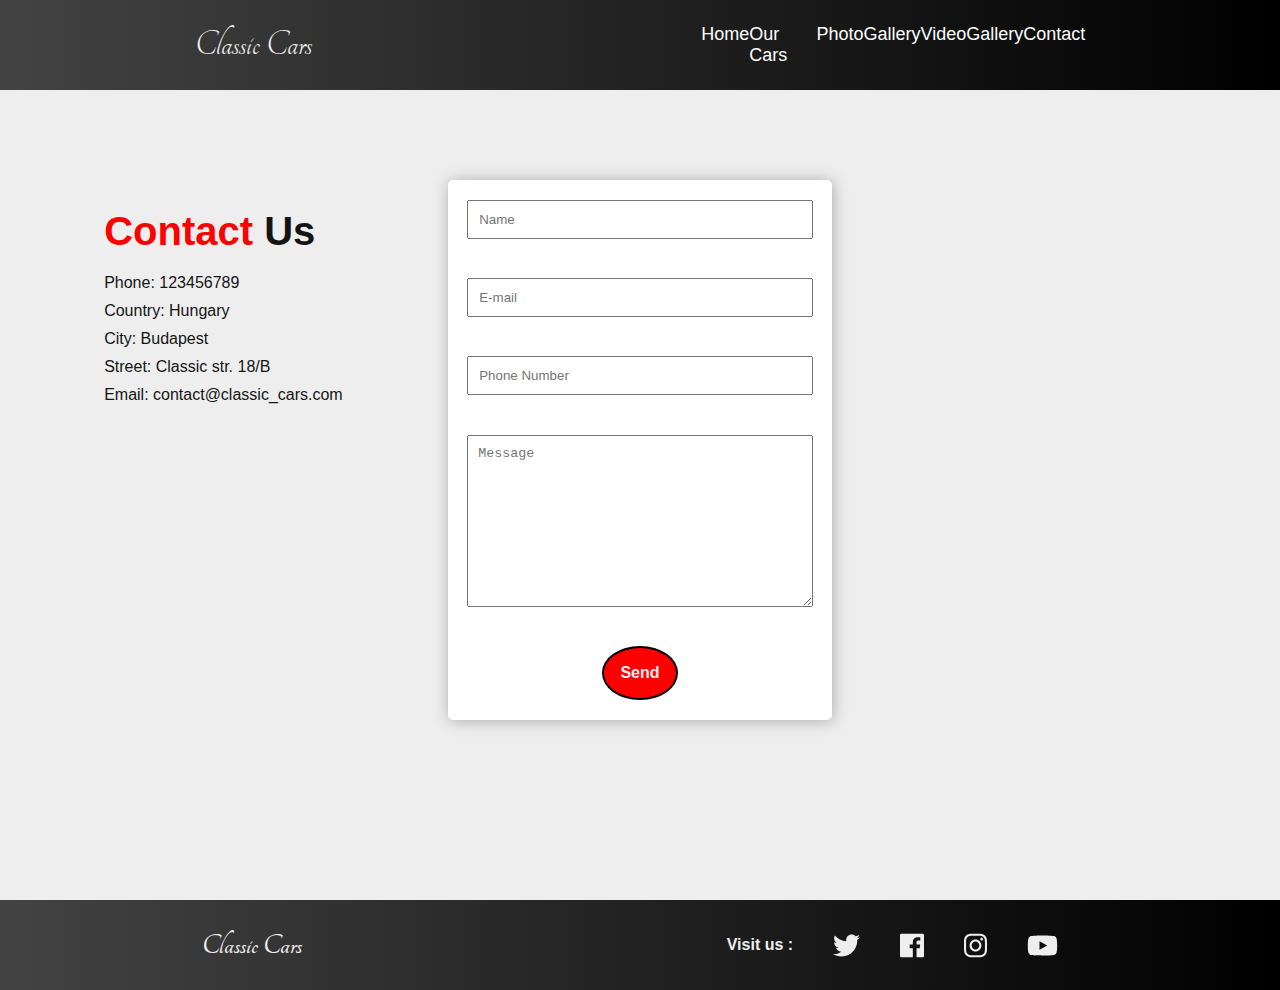
<file: Contact/contact.html>
<!DOCTYPE html>
<html lang="en">

<head>
    <meta charset="UTF-8">
    <meta name="viewport" content="width=device-width, initial-scale=1.0">
    <meta http-equiv="X-UA-Compatible" content="ie=edge">
    <title>Our Cars</title>
    <link href="https://fonts.googleapis.com/css?family=Raleway&display=swap" rel="stylesheet">
    <link href="https://fonts.googleapis.com/css?family=Tangerine&display=swap" rel="stylesheet">
    <link href="https://fonts.googleapis.com/css?family=Neucha|Patrick+Hand&display=swap" rel="stylesheet">


    <link rel="stylesheet" href="../Css/style.css">
</head>

<body>
    <!--* Navigation-->

    <nav class="nav-color-grad">
        <div class="logo">
            <a href="../index.html">
                <h4>Classic Cars</h4>
            </a>
        </div>
        <ul class="navigation">
            <li><a href="../index.html">Home</a></li>
            <li><a href="../Our Cars/our_cars.html">Our Cars</a></li>
            <li><a href="../Gallery/gallery.html">PhotoGallery</a></li>
            <li><a href="../VideoGallery/video_gallery.html">VideoGallery</a></li>
            <li><a href="contact.html">Contact</a></li>
            <div class="close-burger">
                <div class="line"></div>
                <div class="line2"></div>
            </div>
        </ul>
        <svg class="burger" width="50" height="50" viewBox="0 0 100 100" fill="none" xmlns="http://www.w3.org/2000/svg">
            <path d="M8 35H91" stroke="#EEEEEE" stroke-width="5" />
            <path d="M8 50H65" stroke="#EEEEEE" stroke-width="5" />
            <path d="M8 66H41" stroke="#EEEEEE" stroke-width="5" />
        </svg>
    </nav>


    <!--* Form -->

    <div class="contact">
        <div class="contact-text">
            <h2>
                <span>Contact</span> Us</h2>
            <p>Phone: 123456789</p>
            <p>Country: Hungary</p>
            <p>City: Budapest</p>
            <p>Street: Classic str. 18/B</p>
            <p>Email: contact@classic_cars.com</p>
        </div>
        <form action="mailto:nagymart93@gmail.com" method="post" enctype="text/plain">
            <input type="text" placeholder="Name">
            <input type="email" placeholder="E-mail">
            <input type="phone" placeholder="Phone Number">
            <textarea name="message" cols="30" rows="10" placeholder="Message"></textarea>
            <input type="submit" value="Send" class="submit">
        </form>
    </div>











    <!--* Footer -->
    <footer>
        <div class="footer-logo">
            <h4>Classic Cars</h4>
        </div>
        <div class="social-links">
            <p>Visit us :</p>
            <img src="../Media/Images/twitter-brands (1).svg" alt="twitter-brands">
            <img src="../Media/Images/facebook-brands.svg" alt="facebook-brands">
            <img src="../Media/Images/instagram-brands.svg" alt="instagram-brands">
            <img src="../Media/Images/youtube-brands.svg" alt="youtube-brands">

        </div>
    </footer>

    <!--* Script -->
    <script src="../Scripts/main.js"></script>
    <script>
        window.onload = introPage;
    </script>


</body>

</html>
</file>
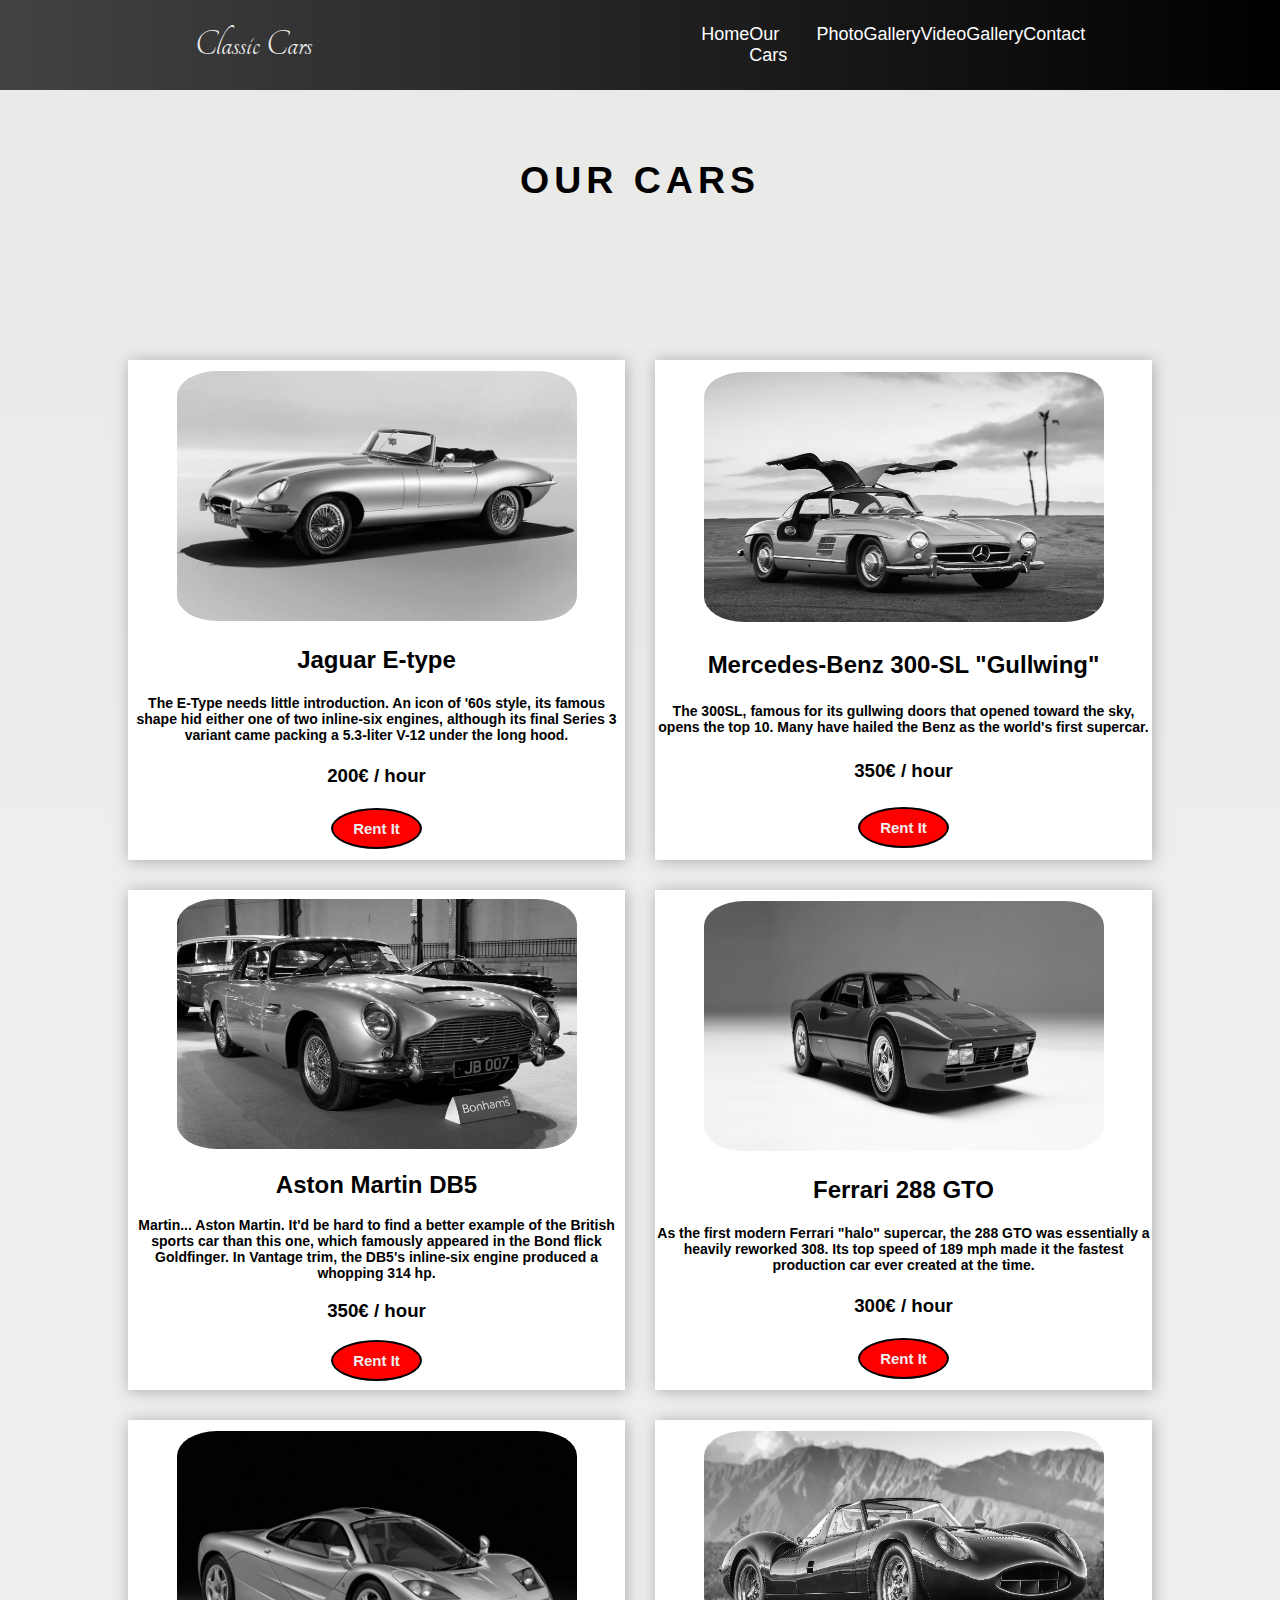
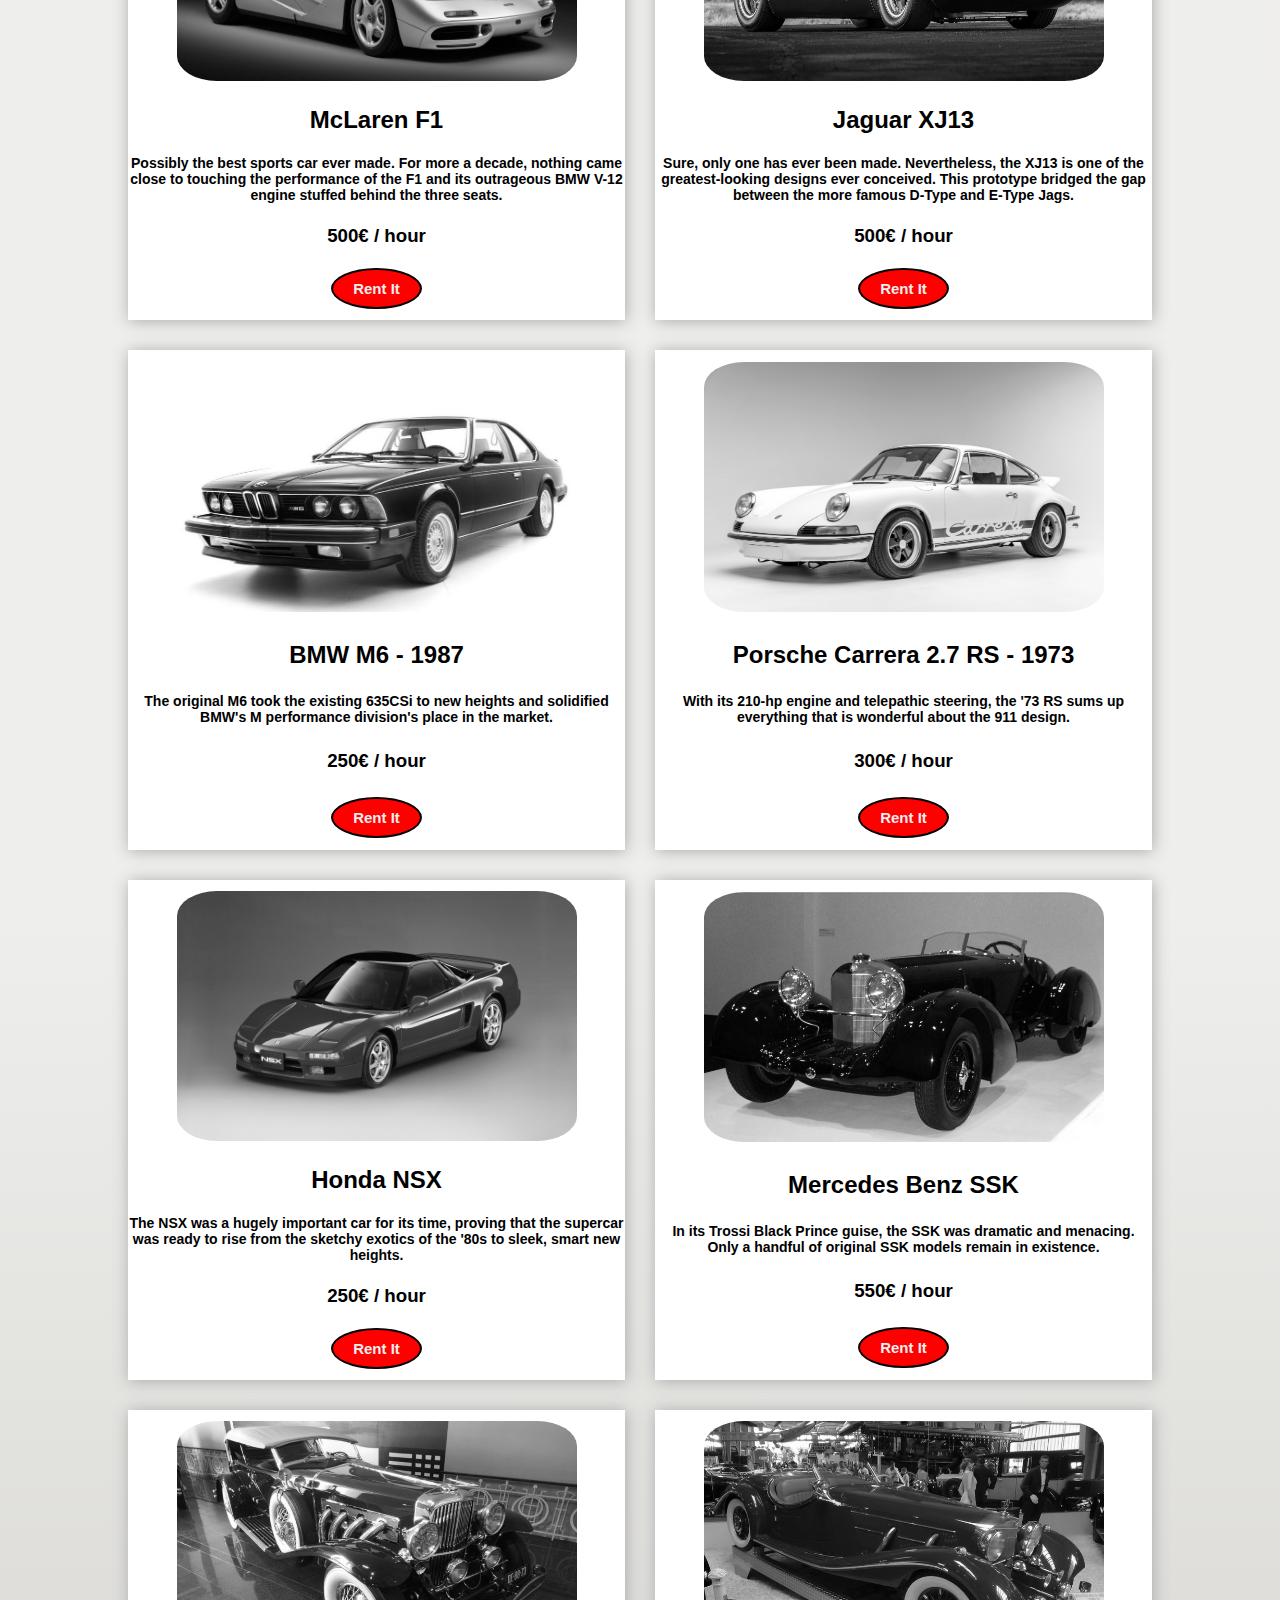
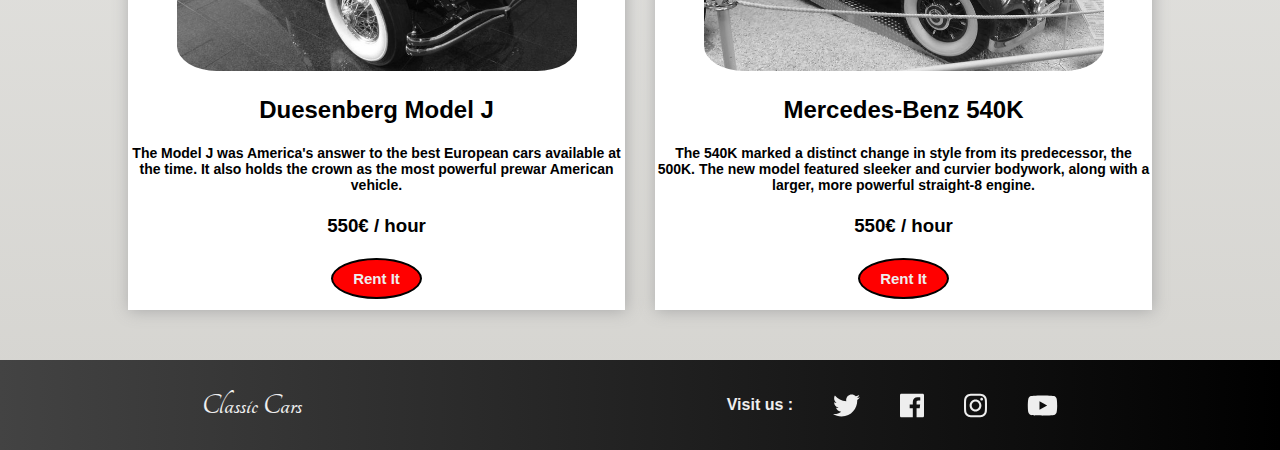
<file: Our Cars/our_cars.html>
<!DOCTYPE html>
<html lang="en">

<head>
    <meta charset="UTF-8">
    <meta name="viewport" content="width=device-width, initial-scale=1.0">
    <meta http-equiv="X-UA-Compatible" content="ie=edge">
    <title>Our Cars</title>
    <link href="https://fonts.googleapis.com/css?family=Raleway&display=swap" rel="stylesheet">
    <link href="https://fonts.googleapis.com/css?family=Tangerine&display=swap" rel="stylesheet">
    <link href="https://fonts.googleapis.com/css?family=Neucha|Patrick+Hand&display=swap" rel="stylesheet">


    <link rel="stylesheet" href="../Css/style.css">
</head>

<body>
    <!--* Navigation-->

    <nav class="nav-color-grad">
        <div class="logo">
            <a href="../index.html">
                <h4>Classic Cars</h4>
            </a>
        </div>
        <ul class="navigation">
            <li><a href="../index.html">Home</a></li>
            <li><a href="our_cars.html">Our Cars</a></li>
            <li><a href="../Gallery/gallery.html">PhotoGallery</a></li>
            <li><a href="../VideoGallery/video_gallery.html">VideoGallery</a></li>
            <li><a href="../Contact/contact.html">Contact</a></li>
            <div class="close-burger">
                <div class="line"></div>
                <div class="line2"></div>
            </div>
        </ul>
        <svg class="burger" width="50" height="50" viewBox="0 0 100 100" fill="none" xmlns="http://www.w3.org/2000/svg">
            <path d="M8 35H91" stroke="#EEEEEE" stroke-width="5" />
            <path d="M8 50H65" stroke="#EEEEEE" stroke-width="5" />
            <path d="M8 66H41" stroke="#EEEEEE" stroke-width="5" />
        </svg>
    </nav>


    <!--* Cars - Products -->


    <section class="products-page">
        <div class="cars-title">
            <h2>Our Cars</h2>
        </div>
        <div class="cars-list">
            <div>
                <a href="../Media/Images/jaguar-e-type-zero-concept.jpg"><img
                        src="../Media/Images/jaguar-e-type-zero-concept.jpg" alt=""></a>
                <h2>Jaguar E-type
                </h2>
                <h5>The E-Type needs little introduction. An icon of '60s style, its famous shape hid either one of two
                    inline-six engines, although its final Series 3 variant came packing a 5.3-liter V-12 under the long
                    hood.</h5>
                <h3>200€ / hour</h3>
                <a href="../Contact/contact.html"><button>Rent It</button></a>
            </div>
            <div>
                <a href="../Media/Images/Levine_SL_301.jpg"><img src="../Media/Images/Levine_SL_301.jpg" alt=""></a>
                <h2>Mercedes-Benz 300-SL "Gullwing"
                </h2>
                <h5>The 300SL, famous for its gullwing doors that opened toward the sky, opens the top 10. Many have
                    hailed the Benz as the world's first supercar.</h5>
                <h3>350€ / hour</h3>
                <a href="../Contact/contact.html"><button>Rent It</button></a>
            </div>
            <div>
                <a href="../Media/Images/54ca5c481b744_-_100-cars-089-aston-martin-db5-1211-xln.jpg"><img
                        src="../Media/Images/54ca5c481b744_-_100-cars-089-aston-martin-db5-1211-xln.jpg" alt=""></a>
                <h2>Aston Martin DB5
                </h2>
                <h5>Martin... Aston Martin. It'd be hard to find a better example of the British sports car than this
                    one,
                    which famously appeared in the Bond flick Goldfinger. In Vantage trim, the DB5's inline-six engine
                    produced a whopping 314 hp.</h5>
                <h3>350€ / hour</h3>
                <a href="../Contact/contact.html"><button>Rent It</button></a>
            </div>
            <div>
                <a href="../Media/Images/288_GTO_Product_Page_2000x850_crop_center.jpg"><img
                        src="../Media/Images/288_GTO_Product_Page_2000x850_crop_center.jpg" alt=""></a>
                <h2>Ferrari 288 GTO
                </h2>
                <h5>As the first modern Ferrari "halo" supercar, the 288 GTO was essentially a heavily reworked 308. Its
                    top speed of 189 mph made it the fastest production car ever created at the time.</h5>
                <h3>300€ / hour</h3>
                <a href="../Contact/contact.html"><button>Rent It</button></a>
            </div>
            <div>
                <a href="../Media/Images/mclaren-f1-chassis-no-63.jpg"><img
                        src="../Media/Images/mclaren-f1-chassis-no-63.jpg" alt=""></a>
                <h2>McLaren F1
                </h2>
                <h5>Possibly the best sports car ever made. For more a decade, nothing came close to touching the
                    performance of the F1 and its outrageous BMW V-12 engine stuffed behind the three seats.</h5>
                <h3>500€ / hour</h3>
                <a href="../Contact/contact.html"><button>Rent It</button></a>
            </div>
            <div>
                <a href="../Media/Images/1966-Jaguar-XJ13-Replica-by-Tempero_22.jpg"><img
                        src="../Media/Images/1966-Jaguar-XJ13-Replica-by-Tempero_22.jpg" alt=""></a>
                <h2>Jaguar XJ13
                </h2>
                <h5>Sure, only one has ever been made. Nevertheless, the XJ13 is one of the greatest-looking designs
                    ever conceived. This prototype bridged the gap between the more famous D-Type and E-Type Jags.</h5>
                <h3>500€ / hour</h3>
                <a href="../Contact/contact.html"><button>Rent It</button></a>
            </div>
            <div>
                <a href="../Media/Images/bmwm61987.jpg"><img src="../Media/Images/bmwm61987.jpg" alt=""></a>
                <h2>BMW M6 - 1987
                </h2>
                <h5>The original M6 took the existing 635CSi to new heights and solidified BMW's M performance
                    division's place in the market.</h5>
                <h3>250€ / hour</h3>
                <a href="../Contact/contact.html"><button>Rent It</button></a>
            </div>
            <div>
                <a href="../Media/Images/porsche_911_carrera_rs_2.7_touring_33.jpeg"><img
                        src="../Media/Images/porsche_911_carrera_rs_2.7_touring_33.jpeg" alt=""></a>
                <h2>Porsche Carrera 2.7 RS - 1973
                </h2>
                <h5>With its 210-hp engine and telepathic steering, the '73 RS sums up everything that is wonderful
                    about the 911 design.</h5>
                <h3>300€ / hour</h3>
                <a href="../Contact/contact.html"><button>Rent It</button></a>
            </div>
            <div>
                <a href="../Media/Images/1990-Honda-NSX-V1-1080.jpg"><img
                        src="../Media/Images/1990-Honda-NSX-V1-1080.jpg" alt=""></a>
                <h2>Honda NSX
                </h2>
                <h5>The NSX was a hugely important car for its time, proving that the supercar was ready to rise from
                    the sketchy exotics of the '80s to sleek, smart new heights.</h5>
                <h3>250€ / hour</h3>
                <a href="../Contact/contact.html"><button>Rent It</button></a>
            </div>
            <div>
                <a href="../Media/Images/54ca5c4547742_-_100-cars-082-mercedes-benz-ssk-34-1211-xln-50430951.jpg"><img
                        src="../Media/Images/54ca5c4547742_-_100-cars-082-mercedes-benz-ssk-34-1211-xln-50430951.jpg"
                        alt=""></a>
                <h2>Mercedes Benz SSK</h2>
                <h5>In its Trossi Black Prince guise, the SSK was dramatic and menacing. Only a handful of original SSK
                    models remain in existence.</h5>
                <h3>550€ / hour</h3>
                <a href="../Contact/contact.html"><button>Rent It</button></a>
            </div>
            <div>
                <a href="../Media/Images/54ca5c44c8762_-_100-cars-081-duesy-model-j-1211-xln.jpg"><img
                        src="../Media/Images/54ca5c44c8762_-_100-cars-081-duesy-model-j-1211-xln.jpg" alt=""></a>
                <h2>Duesenberg Model J</h2>
                <h5>The Model J was America's answer to the best European cars available at the time. It also holds the
                    crown as the most powerful prewar American vehicle.</h5>
                <h3>550€ / hour</h3>
                <a href="../Contact/contact.html"><button>Rent It</button></a>
            </div>

            <div>
                <a href="../Media/Images/54ca5c2a4bd00_-_100-cars-009-mb-540k-1211-xln.jpg"><img
                        src="../Media/Images/54ca5c2a4bd00_-_100-cars-009-mb-540k-1211-xln.jpg" alt=""></a>
                <h2>Mercedes-Benz 540K</h2>
                <h5>The 540K marked a distinct change in style from its predecessor, the 500K. The new model featured
                    sleeker and curvier bodywork, along with a larger, more powerful straight-8 engine.</h5>
                <h3>550€ / hour</h3>
                <a href="../Contact/contact.html"><button>Rent It</button></a>
            </div>


        </div>
    </section>


    <!--* Footer -->
    <footer>
        <div class="footer-logo">
            <h4>Classic Cars</h4>
        </div>
        <div class="social-links">
            <p>Visit us :</p>
            <img src="../Media/Images/twitter-brands (1).svg" alt="twitter-brands">
            <img src="../Media/Images/facebook-brands.svg" alt="facebook-brands">
            <img src="../Media/Images/instagram-brands.svg" alt="instagram-brands">
            <img src="../Media/Images/youtube-brands.svg" alt="youtube-brands">

        </div>
    </footer>

    <!--* Script -->
    <script src="../Scripts/main.js"></script>
    <script>
        window.onload = introPage;
    </script>








</body>

</html>
</file>
<file: Css/style.css>
* {
  -webkit-box-sizing: border-box;
          box-sizing: border-box;
  margin: 0;
  padding: 0;
}

::-webkit-scrollbar {
  width: 10px;
}

::-webkit-scrollbar-track {
  background: white;
}

::-webkit-scrollbar-thumb {
  background: silver;
}

::-webkit-scrollbar-thumb:hover {
  background: black;
}

nav {
  position: fixed;
  top: 0px;
  width: 100%;
  display: -webkit-box;
  display: -ms-flexbox;
  display: flex;
  -ms-flex-pack: distribute;
      justify-content: space-around;
  min-height: 10vh;
  -webkit-box-align: center;
      -ms-flex-align: center;
          align-items: center;
  z-index: 100;
}

nav .logo {
  display: -webkit-box;
  display: -ms-flexbox;
  display: flex;
  -webkit-box-align: center;
      -ms-flex-align: center;
          align-items: center;
  color: white;
  -webkit-transition: opacity 0.5s ease;
  transition: opacity 0.5s ease;
  padding: 20px 0px;
}

nav .logo a {
  color: #eeeeee;
  text-decoration: none;
}

nav .logo img {
  width: 30px;
}

nav .logo h4 {
  font-family: 'Tangerine', cursive;
  font-weight: 400;
  font-size: 38px;
}

nav ul {
  font-family: "Montserrat", sans-serif;
  font-size: 18px;
  width: 30%;
  display: -webkit-box;
  display: -ms-flexbox;
  display: flex;
  -ms-flex-pack: distribute;
      justify-content: space-around;
}

nav ul li {
  list-style: none;
}

nav ul li a {
  text-decoration: none;
  color: white;
}

nav ul li a:hover {
  font-size: 30px;
}

footer {
  font-family: "Montserrat", sans-serif;
  font-weight: bold;
  display: -webkit-box;
  display: -ms-flexbox;
  display: flex;
  -ms-flex-pack: distribute;
      justify-content: space-around;
  height: 10vh;
  background-image: -webkit-gradient(linear, left top, right top, from(#434343), to(black));
  background-image: linear-gradient(to right, #434343 0%, black 100%);
  -webkit-box-align: center;
      -ms-flex-align: center;
          align-items: center;
  color: #eeeeee;
}

footer .footer-logo {
  font-family: 'Tangerine', cursive;
  font-size: 30px;
}

footer .social-links {
  height: 100%;
  display: -webkit-box;
  display: -ms-flexbox;
  display: flex;
  -webkit-box-align: center;
      -ms-flex-align: center;
          align-items: center;
}

footer .social-links p {
  margin: 20px;
}

footer .social-links img {
  height: 30%;
  margin: 20px;
}

footer .social-links img:hover {
  height: 60%;
  margin: 50px;
}

header {
  min-height: 100vh;
  position: relative;
  background-image: -webkit-gradient(linear, left top, right top, from(#434343), to(black));
  background-image: linear-gradient(to right, #434343 0%, black 100%);
  overflow: hidden;
}

header .intro-text {
  font-family: "Montserrat", sans-serif;
  width: 80%;
  min-height: 100vh;
  color: white;
  display: -webkit-box;
  display: -ms-flexbox;
  display: flex;
  -webkit-box-orient: vertical;
  -webkit-box-direction: normal;
      -ms-flex-direction: column;
          flex-direction: column;
  -webkit-box-pack: center;
      -ms-flex-pack: center;
          justify-content: center;
  margin: 0 auto;
}

header .intro-text h1 {
  font-family: 'Tangerine', cursive;
  font-size: 60px;
  text-transform: uppercase;
  font-weight: bolder;
  text-shadow: 3px 2px black;
  letter-spacing: 15px;
  opacity: 0;
  -webkit-animation: titleAnimation 1s ease forwards 0.5s;
          animation: titleAnimation 1s ease forwards 0.5s;
}

header .intro-text h3 {
  font-family: 'Tangerine', cursive;
  font-weight: normal;
  font-size: 52px;
  font-weight: bold;
  text-shadow: 3px 2px black;
  margin-top: 20px;
  opacity: 0;
  -webkit-animation: titleAnimation 1s ease forwards 1s;
          animation: titleAnimation 1s ease forwards 1s;
}

header .intro-text q {
  font-family: 'Tangerine', cursive;
  font-weight: bold;
  font-size: 48px;
  margin-top: 20px;
  text-shadow: 3px 2px black;
}

header .jaguarE {
  height: 50%;
  width: 40%;
  position: absolute;
  top: 50%;
  left: 70%;
  -webkit-transform: translate(-70%, -50%);
          transform: translate(-70%, -50%);
  opacity: 0;
  -webkit-animation: jaguar-intro 1s ease forwards 0.5s;
          animation: jaguar-intro 1s ease forwards 0.5s;
}

header .big-rose {
  height: 50%;
  position: absolute;
  bottom: -30%;
  left: 50%;
  -webkit-animation: chair-rose 1s ease forwards 0.8s;
          animation: chair-rose 1s ease forwards 0.8s;
  opacity: 0;
  -webkit-transition: -webkit-transform 1s ease;
  transition: -webkit-transform 1s ease;
  transition: transform 1s ease;
  transition: transform 1s ease, -webkit-transform 1s ease;
}

.first-car {
  min-height: 100vh;
  background-image: linear-gradient(120deg, #fdfbfb 0%, #ebedee 100%);
  position: relative;
  overflow: hidden;
  font-family: "Montserrat", sans-serif;
  display: -webkit-box;
  display: -ms-flexbox;
  display: flex;
  -ms-flex-pack: distribute;
      justify-content: space-around;
}

.first-car img {
  position: absolute;
  height: 60%;
  bottom: -8%;
  left: 11%;
  -webkit-transform: translate(-20%, 0%);
          transform: translate(-20%, 0%);
}

.first-car .price {
  display: -webkit-box;
  display: -ms-flexbox;
  display: flex;
  -webkit-box-orient: vertical;
  -webkit-box-direction: normal;
      -ms-flex-direction: column;
          flex-direction: column;
  -webkit-box-pack: center;
      -ms-flex-pack: center;
          justify-content: center;
  -webkit-box-align: center;
      -ms-flex-align: center;
          align-items: center;
  -webkit-box-flex: 1;
      -ms-flex: 1;
          flex: 1;
}

.first-car .price h2 {
  font-size: 35px;
}

.first-car .price h4 {
  padding: 20px 0px;
}

.first-car .price h3 {
  font-size: 30px;
  color: black;
  margin-bottom: 8rem;
}

.first-car .description-container {
  -webkit-box-flex: 1;
      -ms-flex: 1;
          flex: 1;
  display: -webkit-box;
  display: -ms-flexbox;
  display: flex;
  -webkit-box-orient: vertical;
  -webkit-box-direction: normal;
      -ms-flex-direction: column;
          flex-direction: column;
  -ms-flex-pack: distribute;
      justify-content: space-around;
  -webkit-box-align: center;
      -ms-flex-align: center;
          align-items: center;
  background-color: #1c1c1d;
  color: #eeeeee;
  min-height: 100%;
}

.first-car .description-container p {
  width: 50%;
  line-height: 30px;
}

.first-car .description-container div {
  height: 50%;
  width: 50%;
}

.first-car .description-container div h1 {
  text-transform: uppercase;
}

.first-car .description-container div h1 span {
  color: red;
}

.first-car .description-container div p {
  padding: 30px 0px;
  width: 100%;
}

.first-car .description-container div button {
  width: 150px;
  height: 60px;
  text-align: center;
  background-color: red;
  color: #eeeeee;
  border: none;
  font-size: 16px;
  cursor: pointer;
  font-family: "Montserrat", sans-serif;
  border-radius: 50%;
  font-weight: bold;
}

.first-car .description-container div button:hover {
  background: white;
  color: red;
}

.first-car .description-container div img {
  position: absolute;
  height: 100%;
  bottom: -60%;
  left: 10%;
  -webkit-transform: translate(-20%, 0%);
          transform: translate(-20%, 0%);
}

.second-car {
  min-height: 80vh;
  background-image: -webkit-gradient(linear, left bottom, left top, from(#dfe9f3), to(white));
  background-image: linear-gradient(to top, #dfe9f3 0%, white 100%);
  position: relative;
  overflow: hidden;
  font-family: "Montserrat", sans-serif;
  display: -webkit-box;
  display: -ms-flexbox;
  display: flex;
}

.second-car img {
  position: absolute;
  height: 100%;
  bottom: -15%;
  right: 10%;
  -webkit-transform: translate(10%, 0%);
          transform: translate(10%, 0%);
}

.second-car .description-container {
  width: 50%;
  display: -webkit-box;
  display: -ms-flexbox;
  display: flex;
  -webkit-box-pack: center;
      -ms-flex-pack: center;
          justify-content: center;
  -webkit-box-align: center;
      -ms-flex-align: center;
          align-items: center;
  min-height: 100%;
}

.second-car .description-container div {
  width: 50%;
}

.second-car .description-container div h1 {
  font-size: 35px;
}

.second-car .description-container div p {
  padding: 30px 0px;
  line-height: 30px;
}

body {
  background-image: -webkit-gradient(linear, left bottom, left top, from(#d5d4d0), color-stop(1%, #d5d4d0), color-stop(31%, #eeeeec), color-stop(75%, #efeeec), to(#e9e9e7));
  background-image: linear-gradient(to top, #d5d4d0 0%, #d5d4d0 1%, #eeeeec 31%, #efeeec 75%, #e9e9e7 100%);
}

.cars-title {
  font-family: "Montserrat", sans-serif;
  font-weight: bold;
  height: 40vh;
  display: -webkit-box;
  display: -ms-flexbox;
  display: flex;
  -webkit-box-pack: center;
      -ms-flex-pack: center;
          justify-content: center;
  -webkit-box-align: center;
      -ms-flex-align: center;
          align-items: center;
  text-transform: uppercase;
  font-size: 25px;
  letter-spacing: 5px;
}

.cars-list {
  font-family: "Montserrat", sans-serif;
  width: 80%;
  margin: auto;
  display: -ms-grid;
  display: grid;
  grid-gap: 30px;
  -ms-grid-columns: (minmax(400px, 1fr))[auto-fill];
      grid-template-columns: repeat(auto-fill, minmax(400px, 1fr));
  margin-bottom: 50px;
}

.cars-list div {
  -webkit-box-shadow: 1px 1px 15px #aaaaaa;
          box-shadow: 1px 1px 15px #aaaaaa;
  display: -webkit-box;
  display: -ms-flexbox;
  display: flex;
  -webkit-box-orient: vertical;
  -webkit-box-direction: normal;
      -ms-flex-direction: column;
          flex-direction: column;
  -ms-flex-pack: distribute;
      justify-content: space-around;
  -webkit-box-align: center;
      -ms-flex-align: center;
          align-items: center;
  background-color: white;
  height: 500px;
}

.cars-list div h3 {
  color: black;
  text-align: center;
}

.cars-list div h5 {
  text-align: center;
  font-size: 14px;
}

.cars-list div button {
  padding: 10px 20px;
  background-color: red;
  border: 2px solid black;
  color: #eeeeee;
  font-size: 15px;
  font-weight: bold;
  cursor: pointer;
  font-family: "Montserrat", sans-serif;
  border-radius: 50%;
}

.cars-list div button:hover {
  background: white;
  color: red;
  border: 2px solid black;
}

.cars-list img {
  height: 250px;
  width: 400px;
  border-radius: 10%;
  -webkit-filter: grayscale(100%);
  filter: grayscale(100%);
  -webkit-transition: .3s ease-in-out;
  transition: .3s ease-in-out;
}

.cars-list img:hover {
  -webkit-filter: grayscale(0);
  filter: grayscale(0);
}

.contact {
  height: 100vh;
  font-family: 'Montserrat', sans-serif;
  background-color: #eeeeee;
  display: -webkit-box;
  display: -ms-flexbox;
  display: flex;
  -webkit-box-pack: center;
      -ms-flex-pack: center;
          justify-content: center;
  -webkit-box-align: center;
      -ms-flex-align: center;
          align-items: center;
}

.contact .contact-text {
  position: absolute;
  top: 30%;
  left: 10%;
  color: #141414;
  -webkit-transform: translate(-10%, -30%);
          transform: translate(-10%, -30%);
}

.contact .contact-text h2 {
  font-size: 40px;
  margin-bottom: 20px;
}

.contact .contact-text h2 span {
  color: red;
}

.contact .contact-text p {
  font-size: 16px;
  margin: 10px 0px;
}

.contact form {
  background-color: white;
  -webkit-box-shadow: 1px 1px 15px #aaaaaa;
          box-shadow: 1px 1px 15px #aaaaaa;
  border-radius: 5px;
  display: -webkit-box;
  display: -ms-flexbox;
  display: flex;
  -webkit-box-orient: vertical;
  -webkit-box-direction: normal;
      -ms-flex-direction: column;
          flex-direction: column;
  height: 60%;
  width: 30%;
  -ms-flex-pack: distribute;
      justify-content: space-around;
  -webkit-box-align: center;
      -ms-flex-align: center;
          align-items: center;
}

.contact form input {
  width: 90%;
  padding: 10px;
}

.contact form textarea {
  width: 90%;
  padding: 10px;
}

.contact form .submit {
  width: 20%;
  height: 10%;
  background-color: red;
  color: #eeeeee;
  border: 2px solid black;
  border-radius: 50%;
  display: -webkit-box;
  display: -ms-flexbox;
  display: flex;
  -webkit-box-pack: center;
      -ms-flex-pack: center;
          justify-content: center;
  font-size: 16px;
  cursor: pointer;
  font-family: "Montserrat", sans-serif;
  font-weight: bold;
}

.contact form .submit:hover {
  background: white;
  color: red;
  border: 2px solid black;
}

/** TABLET */
@media screen and (max-width: 768px) {
  header .logo {
    padding: 10px;
    -webkit-box-pack: center;
        -ms-flex-pack: center;
            justify-content: center;
  }
  header .logo img {
    width: 40px;
  }
  header .logo h4 {
    font-size: 16px;
    font-weight: bold;
  }
  header .intro-text {
    -webkit-box-pack: center;
        -ms-flex-pack: center;
            justify-content: center;
    -webkit-box-align: center;
        -ms-flex-align: center;
            align-items: center;
    min-height: 60vh;
  }
  header .intro-text h1 {
    font-size: 30px;
    letter-spacing: 5px;
  }
  header .intro-text h3 {
    font-size: 18px;
    margin-top: 20px;
  }
  header .jaguarE {
    width: 70%;
    height: 30%;
    top: 70%;
    left: 50%;
    right: 50%;
    -webkit-transform: translate(-50%, -80%);
            transform: translate(-50%, -80%);
  }
  nav {
    position: absolute;
    overflow: hidden;
  }
  .navigation {
    position: absolute;
    top: 0%;
    opacity: 1;
    -webkit-transform: translateX(120%);
            transform: translateX(120%);
    position: fixed;
    background-color: #1c1c1d;
    width: 100%;
    height: 100vh;
    -webkit-box-orient: vertical;
    -webkit-box-direction: normal;
        -ms-flex-direction: column;
            flex-direction: column;
    -webkit-box-align: center;
        -ms-flex-align: center;
            align-items: center;
    font-size: 40px;
    -webkit-transition: all 0.5s ease;
    transition: all 0.5s ease;
  }
  .navigation li {
    font-size: 30px;
  }
  .navigation .close-burger {
    top: 5%;
    right: 5%;
  }
  .navigation .close-burger .line,
  .navigation .close-burger .line2 {
    width: 30px;
    stroke: 3px;
  }
  .burger {
    height: 40px;
  }
  .burger :nth-child(1) {
    -webkit-animation: nav 0.5s ease forwards;
            animation: nav 0.5s ease forwards;
  }
  .burger :nth-child(2) {
    -webkit-animation: nav 0.5s ease forwards 0.2s;
            animation: nav 0.5s ease forwards 0.2s;
  }
  .burger :nth-child(3) {
    -webkit-animation: nav 0.5s ease forwards 0.4s;
            animation: nav 0.5s ease forwards 0.4s;
  }
  .first-car {
    -webkit-box-orient: vertical;
    -webkit-box-direction: normal;
        -ms-flex-direction: column;
            flex-direction: column;
    min-height: 140vh;
  }
  .first-car img {
    height: 25%;
    width: 90%;
    bottom: 50%;
    left: 50%;
    -webkit-transform: translate(-50%, -50%);
            transform: translate(-50%, -50%);
  }
  .first-car .price {
    z-index: 1;
    -webkit-box-pack: start;
        -ms-flex-pack: start;
            justify-content: flex-start;
    margin-top: 30px;
  }
  .first-car .price h2 {
    font-size: 25px;
  }
  .first-car .price h4 {
    font-size: 16px;
  }
  .first-car .price h3 {
    font-size: 25px;
  }
  .first-car .description-container {
    -webkit-box-flex: 2;
        -ms-flex: 2;
            flex: 2;
  }
  .first-car .description-container div {
    width: 90%;
  }
  .first-car .description-container div p {
    text-align: center;
  }
  .first-car .description-container div h1 {
    text-align: center;
  }
  .first-car .description-container div button {
    width: 20%;
    height: 50%;
    font-size: 10px;
  }
  .first-car .description-container div img {
    position: absolute;
    height: 90%;
    bottom: -90%;
    left: 20%;
    -webkit-transform: translate(-20%, 0%);
            transform: translate(-20%, 0%);
  }
  .second-car {
    min-height: 100vh;
  }
  .second-car img {
    position: absolute;
    width: 50%;
    height: 50%;
    right: 50%;
    bottom: 10%;
    -ms-flex-pack: distribute;
        justify-content: space-around;
    -webkit-transform: translate(50%, -10%);
            transform: translate(50%, -10%);
  }
  .second-car .description-container {
    display: block;
    width: 90%;
    margin: 50px auto;
  }
  .second-car .description-container div {
    width: 100%;
    text-align: center;
  }
  .second-car .description-container div h1 {
    font-size: 22px;
  }
  .social-links p {
    display: none;
  }
  .products-title {
    font-size: 18px;
    -webkit-box-align: end;
        -ms-flex-align: end;
            align-items: flex-end;
    height: 25vh;
    margin-bottom: 60px;
  }
  .product-list {
    -ms-grid-columns: (minmax(300px, 1fr))[auto-fill];
        grid-template-columns: repeat(auto-fill, minmax(300px, 1fr));
  }
  .product-list div {
    height: 300px;
  }
  .product-list div h2 {
    font-size: 20px;
  }
  .product-list img {
    height: 100px;
  }
  .contact {
    display: block;
    height: 150vh;
  }
  .contact .contact-text {
    position: static;
    margin-top: 10vh;
    height: 50vh;
    display: -webkit-box;
    display: -ms-flexbox;
    display: flex;
    -webkit-box-orient: vertical;
    -webkit-box-direction: normal;
        -ms-flex-direction: column;
            flex-direction: column;
    -webkit-box-pack: center;
        -ms-flex-pack: center;
            justify-content: center;
    -webkit-box-align: center;
        -ms-flex-align: center;
            align-items: center;
    -webkit-transform: none;
            transform: none;
  }
  .contact .contact-text h2 {
    font-size: 30px;
  }
  .contact form {
    width: 100%;
  }
}

.burger {
  position: fixed;
  right: 10%;
  top: 3%;
  cursor: pointer;
  -webkit-transform: translate(-10%, -3%);
          transform: translate(-10%, -3%);
}

.burger :nth-child(1) {
  stroke-dasharray: 83;
  stroke-dashoffset: 83;
}

.burger :nth-child(2) {
  stroke-dasharray: 57;
  stroke-dashoffset: 57;
}

.burger :nth-child(3) {
  stroke-dasharray: 33;
  stroke-dashoffset: 33;
}

.slide-left {
  opacity: 0;
  -webkit-transform: translateX(-100px);
          transform: translateX(-100px);
  -webkit-transition: opacity 1s ease, -webkit-transform 1s ease;
  transition: opacity 1s ease, -webkit-transform 1s ease;
  transition: opacity 1s ease, transform 1s ease;
  transition: opacity 1s ease, transform 1s ease, -webkit-transform 1s ease;
}

.no-slide {
  -webkit-transition: opacity 0.5s ease;
  transition: opacity 0.5s ease;
  opacity: 0;
}

.slide-up {
  opacity: 0;
  -webkit-transform: translateY(100px);
          transform: translateY(100px);
  -webkit-transition: opacity 1s ease, -webkit-transform 1s ease;
  transition: opacity 1s ease, -webkit-transform 1s ease;
  transition: opacity 1s ease, transform 1s ease;
  transition: opacity 1s ease, transform 1s ease, -webkit-transform 1s ease;
}

.fade-move {
  opacity: 1;
  -webkit-transform: translateX(0);
          transform: translateX(0);
}

.navigation {
  -webkit-transition: opacity 0.5s ease, -webkit-transform 0.5s ease;
  transition: opacity 0.5s ease, -webkit-transform 0.5s ease;
  transition: opacity 0.5s ease, transform 0.5s ease;
  transition: opacity 0.5s ease, transform 0.5s ease, -webkit-transform 0.5s ease;
}

.nav-fade {
  opacity: 0;
  -webkit-transform: translateX(50px);
          transform: translateX(50px);
}

.nav-color-grad {
  background-image: -webkit-gradient(linear, left top, right top, from(#434343), to(black));
  background-image: linear-gradient(to right, #434343 0%, black 100%);
}

.open {
  opacity: 1;
  -webkit-transform: translateX(0px);
          transform: translateX(0px);
  position: fixed;
  background-color: #1c1c1d;
  width: 100%;
  height: 100vh;
  top: 0;
  left: 0;
  -webkit-box-orient: vertical;
  -webkit-box-direction: normal;
      -ms-flex-direction: column;
          flex-direction: column;
  -webkit-box-align: center;
      -ms-flex-align: center;
          align-items: center;
  font-size: 40px;
}

.close-burger {
  position: absolute;
  top: 10%;
  right: 10%;
  cursor: pointer;
  padding: 30px;
  display: none;
}

.line,
.line2 {
  background-color: #eeeeee;
  height: 5px;
  width: 50px;
}

.line {
  -webkit-transform: rotateZ(45deg);
          transform: rotateZ(45deg);
}

.line2 {
  -webkit-transform: translateY(-5px) rotateZ(-45deg);
          transform: translateY(-5px) rotateZ(-45deg);
}

@-webkit-keyframes titleAnimation {
  from {
    opacity: 0;
    -webkit-transform: translateY(20px);
            transform: translateY(20px);
  }
  to {
    opacity: 1;
    -webkit-transform: translateY(0px);
            transform: translateY(0px);
  }
}

@keyframes titleAnimation {
  from {
    opacity: 0;
    -webkit-transform: translateY(20px);
            transform: translateY(20px);
  }
  to {
    opacity: 1;
    -webkit-transform: translateY(0px);
            transform: translateY(0px);
  }
}

@-webkit-keyframes jaguar-intro {
  from {
    opacity: 0;
  }
  to {
    opacity: 1;
  }
}

@keyframes jaguar-intro {
  from {
    opacity: 0;
  }
  to {
    opacity: 1;
  }
}

@-webkit-keyframes nav {
  0% {
    opacity: 0;
  }
  20% {
    opacity: 1;
  }
  100% {
    stroke-dashoffset: 0;
  }
}

@keyframes nav {
  0% {
    opacity: 0;
  }
  20% {
    opacity: 1;
  }
  100% {
    stroke-dashoffset: 0;
  }
}

@-webkit-keyframes navFade {
  from {
    opacity: 1;
  }
  to {
    opacity: 0;
  }
}

@keyframes navFade {
  from {
    opacity: 1;
  }
  to {
    opacity: 0;
  }
}

/** LAPTOP */
@media screen and (max-width: 1024px) {
  header .logo {
    padding: 10px;
    -webkit-box-pack: center;
        -ms-flex-pack: center;
            justify-content: center;
  }
  header .logo img {
    width: 40px;
  }
  header .logo h4 {
    font-size: 16px;
    font-weight: bold;
  }
  header .intro-text {
    -webkit-box-pack: center;
        -ms-flex-pack: center;
            justify-content: center;
    -webkit-box-align: center;
        -ms-flex-align: center;
            align-items: center;
    min-height: 60vh;
  }
  header .intro-text h1 {
    font-size: 30px;
    letter-spacing: 5px;
  }
  header .intro-text h3 {
    font-size: 18px;
    margin-top: 20px;
  }
  header .jaguarE {
    width: 50%;
    height: 50%;
    top: 70%;
    left: 50%;
    right: 50%;
    -webkit-transform: translate(-50%, -80%);
            transform: translate(-50%, -80%);
  }
  nav {
    position: absolute;
    overflow: hidden;
  }
  .navigation {
    position: absolute;
    top: 0%;
    opacity: 1;
    -webkit-transform: translateX(120%);
            transform: translateX(120%);
    position: fixed;
    background-color: #1c1c1d;
    width: 100%;
    height: 100vh;
    -webkit-box-orient: vertical;
    -webkit-box-direction: normal;
        -ms-flex-direction: column;
            flex-direction: column;
    -webkit-box-align: center;
        -ms-flex-align: center;
            align-items: center;
    font-size: 40px;
    -webkit-transition: all 0.5s ease;
    transition: all 0.5s ease;
  }
  .navigation li {
    font-size: 30px;
  }
  .navigation .close-burger {
    top: 5%;
    right: 5%;
  }
  .navigation .close-burger .line,
  .navigation .close-burger .line2 {
    width: 30px;
    stroke: 3px;
  }
  .burger {
    height: 40px;
  }
  .burger :nth-child(1) {
    -webkit-animation: nav 0.5s ease forwards;
            animation: nav 0.5s ease forwards;
  }
  .burger :nth-child(2) {
    -webkit-animation: nav 0.5s ease forwards 0.2s;
            animation: nav 0.5s ease forwards 0.2s;
  }
  .burger :nth-child(3) {
    -webkit-animation: nav 0.5s ease forwards 0.4s;
            animation: nav 0.5s ease forwards 0.4s;
  }
  .first-car {
    -webkit-box-orient: vertical;
    -webkit-box-direction: normal;
        -ms-flex-direction: column;
            flex-direction: column;
    min-height: 140vh;
  }
  .first-car img {
    height: 30%;
    width: 50%;
    bottom: 50%;
    left: 50%;
    -webkit-transform: translate(-50%, -50%);
            transform: translate(-50%, -50%);
  }
  .first-car .price {
    z-index: 1;
    -webkit-box-pack: start;
        -ms-flex-pack: start;
            justify-content: flex-start;
    margin-top: 30px;
  }
  .first-car .price h2 {
    font-size: 25px;
  }
  .first-car .price h4 {
    font-size: 16px;
  }
  .first-car .price h3 {
    font-size: 25px;
  }
  .first-car .description-container {
    -webkit-box-flex: 2;
        -ms-flex: 2;
            flex: 2;
  }
  .first-car .description-container div {
    width: 90%;
  }
  .first-car .description-container div p {
    text-align: center;
  }
  .first-car .description-container div h1 {
    text-align: center;
  }
  .first-car .description-container div button {
    width: 20%;
    height: 120%;
    font-size: 16px;
  }
  .first-car .description-container div img {
    position: absolute;
    height: 200%;
    width: 80%;
    bottom: -130%;
    left: 30%;
    -webkit-transform: translate(-20%, 0%);
            transform: translate(-20%, 0%);
  }
  .second-car {
    min-height: 100vh;
  }
  .second-car img {
    height: 80%;
    width: 100%;
    right: 50%;
    bottom: -10%;
    -ms-flex-pack: distribute;
        justify-content: space-around;
    -webkit-transform: translate(50%, -10%);
            transform: translate(50%, -10%);
  }
  .second-car .description-container {
    display: block;
    width: 90%;
    margin: 50px auto;
  }
  .second-car .description-container div {
    width: 100%;
    text-align: center;
  }
  .second-car .description-container div h1 {
    font-size: 22px;
  }
  .social-links p {
    display: none;
  }
  .products-title {
    font-size: 18px;
    -webkit-box-align: end;
        -ms-flex-align: end;
            align-items: flex-end;
    height: 25vh;
    margin-bottom: 60px;
  }
  .product-list {
    -ms-grid-columns: (minmax(300px, 1fr))[auto-fill];
        grid-template-columns: repeat(auto-fill, minmax(300px, 1fr));
  }
  .product-list div {
    height: 300px;
  }
  .product-list div h2 {
    font-size: 20px;
  }
  .product-list img {
    height: 100px;
  }
  .contact {
    display: block;
    height: 150vh;
  }
  .contact .contact-text {
    position: static;
    margin-top: 10vh;
    height: 50vh;
    display: -webkit-box;
    display: -ms-flexbox;
    display: flex;
    -webkit-box-orient: vertical;
    -webkit-box-direction: normal;
        -ms-flex-direction: column;
            flex-direction: column;
    -webkit-box-pack: center;
        -ms-flex-pack: center;
            justify-content: center;
    -webkit-box-align: center;
        -ms-flex-align: center;
            align-items: center;
    -webkit-transform: none;
            transform: none;
  }
  .contact .contact-text h2 {
    font-size: 30px;
  }
  .contact form {
    width: 100%;
  }
}

.burger {
  position: fixed;
  right: 10%;
  top: 3%;
  cursor: pointer;
  -webkit-transform: translate(-10%, -3%);
          transform: translate(-10%, -3%);
}

.burger :nth-child(1) {
  stroke-dasharray: 83;
  stroke-dashoffset: 83;
}

.burger :nth-child(2) {
  stroke-dasharray: 57;
  stroke-dashoffset: 57;
}

.burger :nth-child(3) {
  stroke-dasharray: 33;
  stroke-dashoffset: 33;
}

.slide-left {
  opacity: 0;
  -webkit-transform: translateX(-100px);
          transform: translateX(-100px);
  -webkit-transition: opacity 1s ease, -webkit-transform 1s ease;
  transition: opacity 1s ease, -webkit-transform 1s ease;
  transition: opacity 1s ease, transform 1s ease;
  transition: opacity 1s ease, transform 1s ease, -webkit-transform 1s ease;
}

.no-slide {
  -webkit-transition: opacity 0.5s ease;
  transition: opacity 0.5s ease;
  opacity: 0;
}

.slide-up {
  opacity: 0;
  -webkit-transform: translateY(100px);
          transform: translateY(100px);
  -webkit-transition: opacity 1s ease, -webkit-transform 1s ease;
  transition: opacity 1s ease, -webkit-transform 1s ease;
  transition: opacity 1s ease, transform 1s ease;
  transition: opacity 1s ease, transform 1s ease, -webkit-transform 1s ease;
}

.fade-move {
  opacity: 1;
  -webkit-transform: translateX(0);
          transform: translateX(0);
}

.navigation {
  -webkit-transition: opacity 0.5s ease, -webkit-transform 0.5s ease;
  transition: opacity 0.5s ease, -webkit-transform 0.5s ease;
  transition: opacity 0.5s ease, transform 0.5s ease;
  transition: opacity 0.5s ease, transform 0.5s ease, -webkit-transform 0.5s ease;
}

.nav-fade {
  opacity: 0;
  -webkit-transform: translateX(50px);
          transform: translateX(50px);
}

.nav-color-grad {
  background-image: -webkit-gradient(linear, left top, right top, from(#434343), to(black));
  background-image: linear-gradient(to right, #434343 0%, black 100%);
}

.open {
  opacity: 1;
  -webkit-transform: translateX(0px);
          transform: translateX(0px);
  position: fixed;
  background-color: #1c1c1d;
  width: 100%;
  height: 100vh;
  top: 0;
  left: 0;
  -webkit-box-orient: vertical;
  -webkit-box-direction: normal;
      -ms-flex-direction: column;
          flex-direction: column;
  -webkit-box-align: center;
      -ms-flex-align: center;
          align-items: center;
  font-size: 40px;
}

.close-burger {
  position: absolute;
  top: 10%;
  right: 10%;
  cursor: pointer;
  padding: 30px;
  display: none;
}

.line,
.line2 {
  background-color: #eeeeee;
  height: 5px;
  width: 50px;
}

.line {
  -webkit-transform: rotateZ(45deg);
          transform: rotateZ(45deg);
}

.line2 {
  -webkit-transform: translateY(-5px) rotateZ(-45deg);
          transform: translateY(-5px) rotateZ(-45deg);
}

@keyframes titleAnimation {
  from {
    opacity: 0;
    -webkit-transform: translateY(20px);
            transform: translateY(20px);
  }
  to {
    opacity: 1;
    -webkit-transform: translateY(0px);
            transform: translateY(0px);
  }
}

@keyframes jaguar-intro {
  from {
    opacity: 0;
  }
  to {
    opacity: 1;
  }
}

@keyframes nav {
  0% {
    opacity: 0;
  }
  20% {
    opacity: 1;
  }
  100% {
    stroke-dashoffset: 0;
  }
}

@keyframes navFade {
  from {
    opacity: 1;
  }
  to {
    opacity: 0;
  }
}

/** MOBILE */
@media screen and (max-width: 425px) {
  header .logo {
    padding: 10px;
    -webkit-box-pack: center;
        -ms-flex-pack: center;
            justify-content: center;
  }
  header .logo img {
    width: 40px;
  }
  header .logo h4 {
    font-size: 16px;
    font-weight: bold;
  }
  header .intro-text {
    -webkit-box-pack: center;
        -ms-flex-pack: center;
            justify-content: center;
    -webkit-box-align: center;
        -ms-flex-align: center;
            align-items: center;
    min-height: 60vh;
  }
  header .intro-text h1 {
    font-size: 30px;
    letter-spacing: 5px;
  }
  header .intro-text h3 {
    font-size: 18px;
    margin-top: 20px;
  }
  header .jaguarE {
    width: 80%;
    height: 30%;
    top: 70%;
    left: 50%;
    right: 50%;
    -webkit-transform: translate(-50%, -80%);
            transform: translate(-50%, -80%);
  }
  nav {
    position: absolute;
    overflow: hidden;
  }
  .navigation {
    position: absolute;
    top: 0%;
    opacity: 1;
    -webkit-transform: translateX(120%);
            transform: translateX(120%);
    position: fixed;
    background-color: #1c1c1d;
    width: 100%;
    height: 100vh;
    -webkit-box-orient: vertical;
    -webkit-box-direction: normal;
        -ms-flex-direction: column;
            flex-direction: column;
    -webkit-box-align: center;
        -ms-flex-align: center;
            align-items: center;
    font-size: 40px;
    -webkit-transition: all 0.5s ease;
    transition: all 0.5s ease;
  }
  .navigation li {
    font-size: 30px;
  }
  .navigation .close-burger {
    top: 5%;
    right: 5%;
  }
  .navigation .close-burger .line,
  .navigation .close-burger .line2 {
    width: 30px;
    stroke: 3px;
  }
  .burger {
    height: 40px;
  }
  .burger :nth-child(1) {
    -webkit-animation: nav 0.5s ease forwards;
            animation: nav 0.5s ease forwards;
  }
  .burger :nth-child(2) {
    -webkit-animation: nav 0.5s ease forwards 0.2s;
            animation: nav 0.5s ease forwards 0.2s;
  }
  .burger :nth-child(3) {
    -webkit-animation: nav 0.5s ease forwards 0.4s;
            animation: nav 0.5s ease forwards 0.4s;
  }
  .first-car {
    -webkit-box-orient: vertical;
    -webkit-box-direction: normal;
        -ms-flex-direction: column;
            flex-direction: column;
    min-height: 140vh;
  }
  .first-car img {
    height: 30%;
    width: 90%;
    bottom: 50%;
    left: 50%;
    -webkit-transform: translate(-50%, -50%);
            transform: translate(-50%, -50%);
  }
  .first-car .price {
    z-index: 1;
    -webkit-box-pack: start;
        -ms-flex-pack: start;
            justify-content: flex-start;
    margin-top: 30px;
  }
  .first-car .price h2 {
    font-size: 25px;
  }
  .first-car .price h4 {
    font-size: 16px;
  }
  .first-car .price h3 {
    font-size: 25px;
  }
  .first-car .description-container {
    -webkit-box-flex: 2;
        -ms-flex: 2;
            flex: 2;
  }
  .first-car .description-container div {
    width: 90%;
  }
  .first-car .description-container div p {
    text-align: center;
  }
  .first-car .description-container div h1 {
    text-align: center;
  }
  .first-car .description-container div button {
    width: 100px;
    height: 60px;
    font-size: 12px;
    position: absolute;
    left: 40%;
    bottom: -10%;
  }
  .first-car .description-container div button:hover {
    border: 1px solid white;
  }
  .first-car .description-container div img {
    position: absolute;
    height: 100%;
    width: 80%;
    bottom: -90%;
    left: 30%;
    -webkit-transform: translate(-20%, 0%);
            transform: translate(-20%, 0%);
  }
  .second-car {
    min-height: 100vh;
  }
  .second-car img {
    height: 60%;
    width: 100%;
    right: 50%;
    bottom: -10%;
    -ms-flex-pack: distribute;
        justify-content: space-around;
    -webkit-transform: translate(50%, -10%);
            transform: translate(50%, -10%);
  }
  .second-car .description-container {
    display: block;
    width: 90%;
    margin: 50px auto;
  }
  .second-car .description-container div {
    width: 100%;
    text-align: center;
  }
  .second-car .description-container div h1 {
    font-size: 22px;
  }
  .social-links p {
    display: none;
  }
  .products-title {
    font-size: 18px;
    -webkit-box-align: end;
        -ms-flex-align: end;
            align-items: flex-end;
    height: 25vh;
    margin-bottom: 60px;
  }
  .product-list {
    -ms-grid-columns: (minmax(300px, 1fr))[auto-fill];
        grid-template-columns: repeat(auto-fill, minmax(300px, 1fr));
  }
  .product-list div {
    height: 300px;
  }
  .product-list div h2 {
    font-size: 20px;
  }
  .product-list img {
    height: 100px;
  }
  .contact {
    display: block;
    height: 150vh;
  }
  .contact .contact-text {
    position: static;
    margin-top: 10vh;
    height: 50vh;
    display: -webkit-box;
    display: -ms-flexbox;
    display: flex;
    -webkit-box-orient: vertical;
    -webkit-box-direction: normal;
        -ms-flex-direction: column;
            flex-direction: column;
    -webkit-box-pack: center;
        -ms-flex-pack: center;
            justify-content: center;
    -webkit-box-align: center;
        -ms-flex-align: center;
            align-items: center;
    -webkit-transform: none;
            transform: none;
  }
  .contact .contact-text h2 {
    font-size: 30px;
  }
  .contact form {
    width: 100%;
  }
}

.burger {
  position: fixed;
  right: 10%;
  top: 3%;
  cursor: pointer;
  -webkit-transform: translate(-10%, -3%);
          transform: translate(-10%, -3%);
}

.burger :nth-child(1) {
  stroke-dasharray: 83;
  stroke-dashoffset: 83;
}

.burger :nth-child(2) {
  stroke-dasharray: 57;
  stroke-dashoffset: 57;
}

.burger :nth-child(3) {
  stroke-dasharray: 33;
  stroke-dashoffset: 33;
}

.slide-left {
  opacity: 0;
  -webkit-transform: translateX(-100px);
          transform: translateX(-100px);
  -webkit-transition: opacity 1s ease, -webkit-transform 1s ease;
  transition: opacity 1s ease, -webkit-transform 1s ease;
  transition: opacity 1s ease, transform 1s ease;
  transition: opacity 1s ease, transform 1s ease, -webkit-transform 1s ease;
}

.no-slide {
  -webkit-transition: opacity 0.5s ease;
  transition: opacity 0.5s ease;
  opacity: 0;
}

.slide-up {
  opacity: 0;
  -webkit-transform: translateY(100px);
          transform: translateY(100px);
  -webkit-transition: opacity 1s ease, -webkit-transform 1s ease;
  transition: opacity 1s ease, -webkit-transform 1s ease;
  transition: opacity 1s ease, transform 1s ease;
  transition: opacity 1s ease, transform 1s ease, -webkit-transform 1s ease;
}

.fade-move {
  opacity: 1;
  -webkit-transform: translateX(0);
          transform: translateX(0);
}

.navigation {
  -webkit-transition: opacity 0.5s ease, -webkit-transform 0.5s ease;
  transition: opacity 0.5s ease, -webkit-transform 0.5s ease;
  transition: opacity 0.5s ease, transform 0.5s ease;
  transition: opacity 0.5s ease, transform 0.5s ease, -webkit-transform 0.5s ease;
}

.nav-fade {
  opacity: 0;
  -webkit-transform: translateX(50px);
          transform: translateX(50px);
}

.nav-color-grad {
  background-image: -webkit-gradient(linear, left top, right top, from(#434343), to(black));
  background-image: linear-gradient(to right, #434343 0%, black 100%);
}

.open {
  opacity: 1;
  -webkit-transform: translateX(0px);
          transform: translateX(0px);
  position: fixed;
  background-color: #1c1c1d;
  width: 100%;
  height: 100vh;
  top: 0;
  left: 0;
  -webkit-box-orient: vertical;
  -webkit-box-direction: normal;
      -ms-flex-direction: column;
          flex-direction: column;
  -webkit-box-align: center;
      -ms-flex-align: center;
          align-items: center;
  font-size: 40px;
}

.close-burger {
  position: absolute;
  top: 10%;
  right: 10%;
  cursor: pointer;
  padding: 30px;
  display: none;
}

.line,
.line2 {
  background-color: #eeeeee;
  height: 5px;
  width: 50px;
}

.line {
  -webkit-transform: rotateZ(45deg);
          transform: rotateZ(45deg);
}

.line2 {
  -webkit-transform: translateY(-5px) rotateZ(-45deg);
          transform: translateY(-5px) rotateZ(-45deg);
}

@keyframes titleAnimation {
  from {
    opacity: 0;
    -webkit-transform: translateY(20px);
            transform: translateY(20px);
  }
  to {
    opacity: 1;
    -webkit-transform: translateY(0px);
            transform: translateY(0px);
  }
}

@keyframes jaguar-intro {
  from {
    opacity: 0;
  }
  to {
    opacity: 1;
  }
}

@keyframes nav {
  0% {
    opacity: 0;
  }
  20% {
    opacity: 1;
  }
  100% {
    stroke-dashoffset: 0;
  }
}

@keyframes navFade {
  from {
    opacity: 1;
  }
  to {
    opacity: 0;
  }
}

/*@media screen and (max-width:1440px) {

    header {
        .logo {
            padding: 10px;
            justify-content: center;

            img {
                width: 40px;
            }

            h4 {
                font-size: 16px;
                font-weight: bold;
            }
        }

        .intro-text {
            justify-content: center;
            align-items: center;
            min-height: 60vh;

            h1 {
                font-size: 30px;
                letter-spacing: 5px;
            }

            h3 {
                font-size: 18px;
                margin-top: 20px;
            }
        }

        .jaguarE {
            width: 40%;
            height: 60%;
            top: 90%;
            left: 50%;
            right: 70%;
            transform: translate(-50%, -80%);
        }
    }

}*/
/*# sourceMappingURL=style.css.map */
</file>
